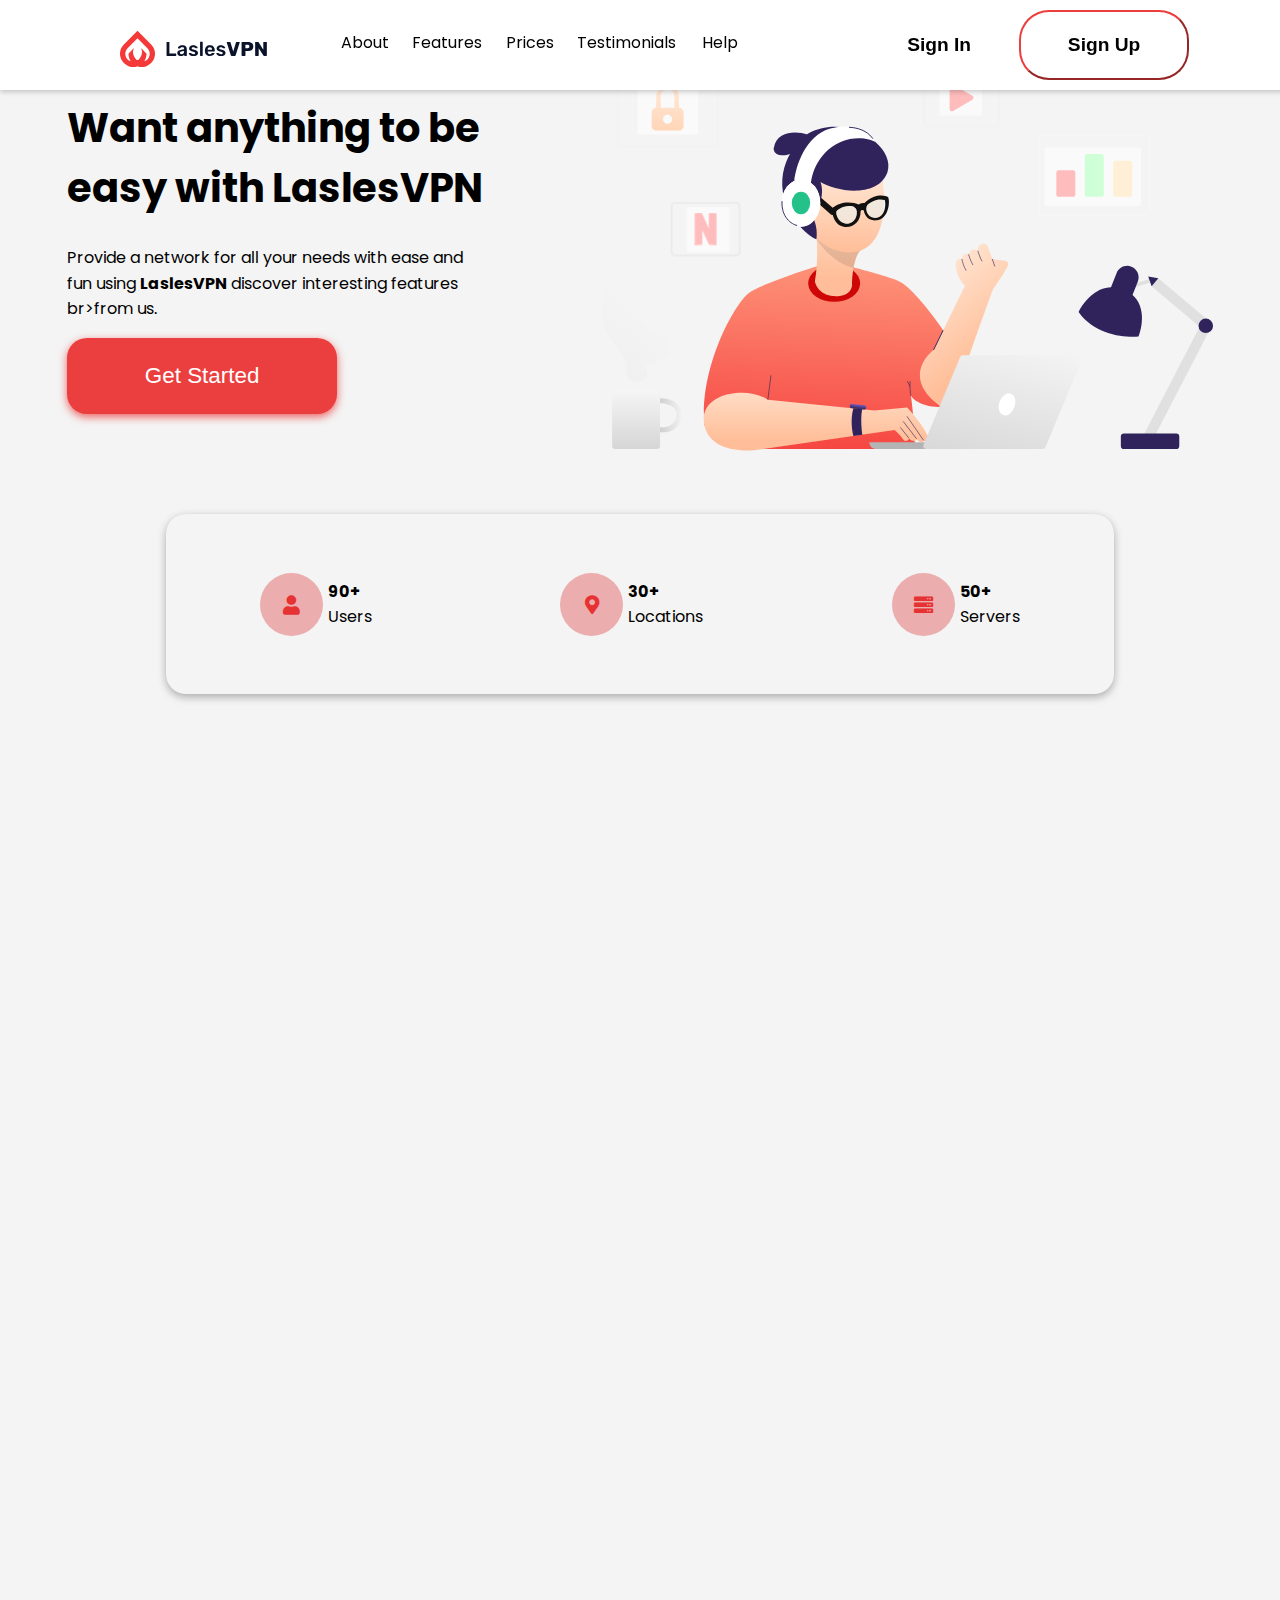
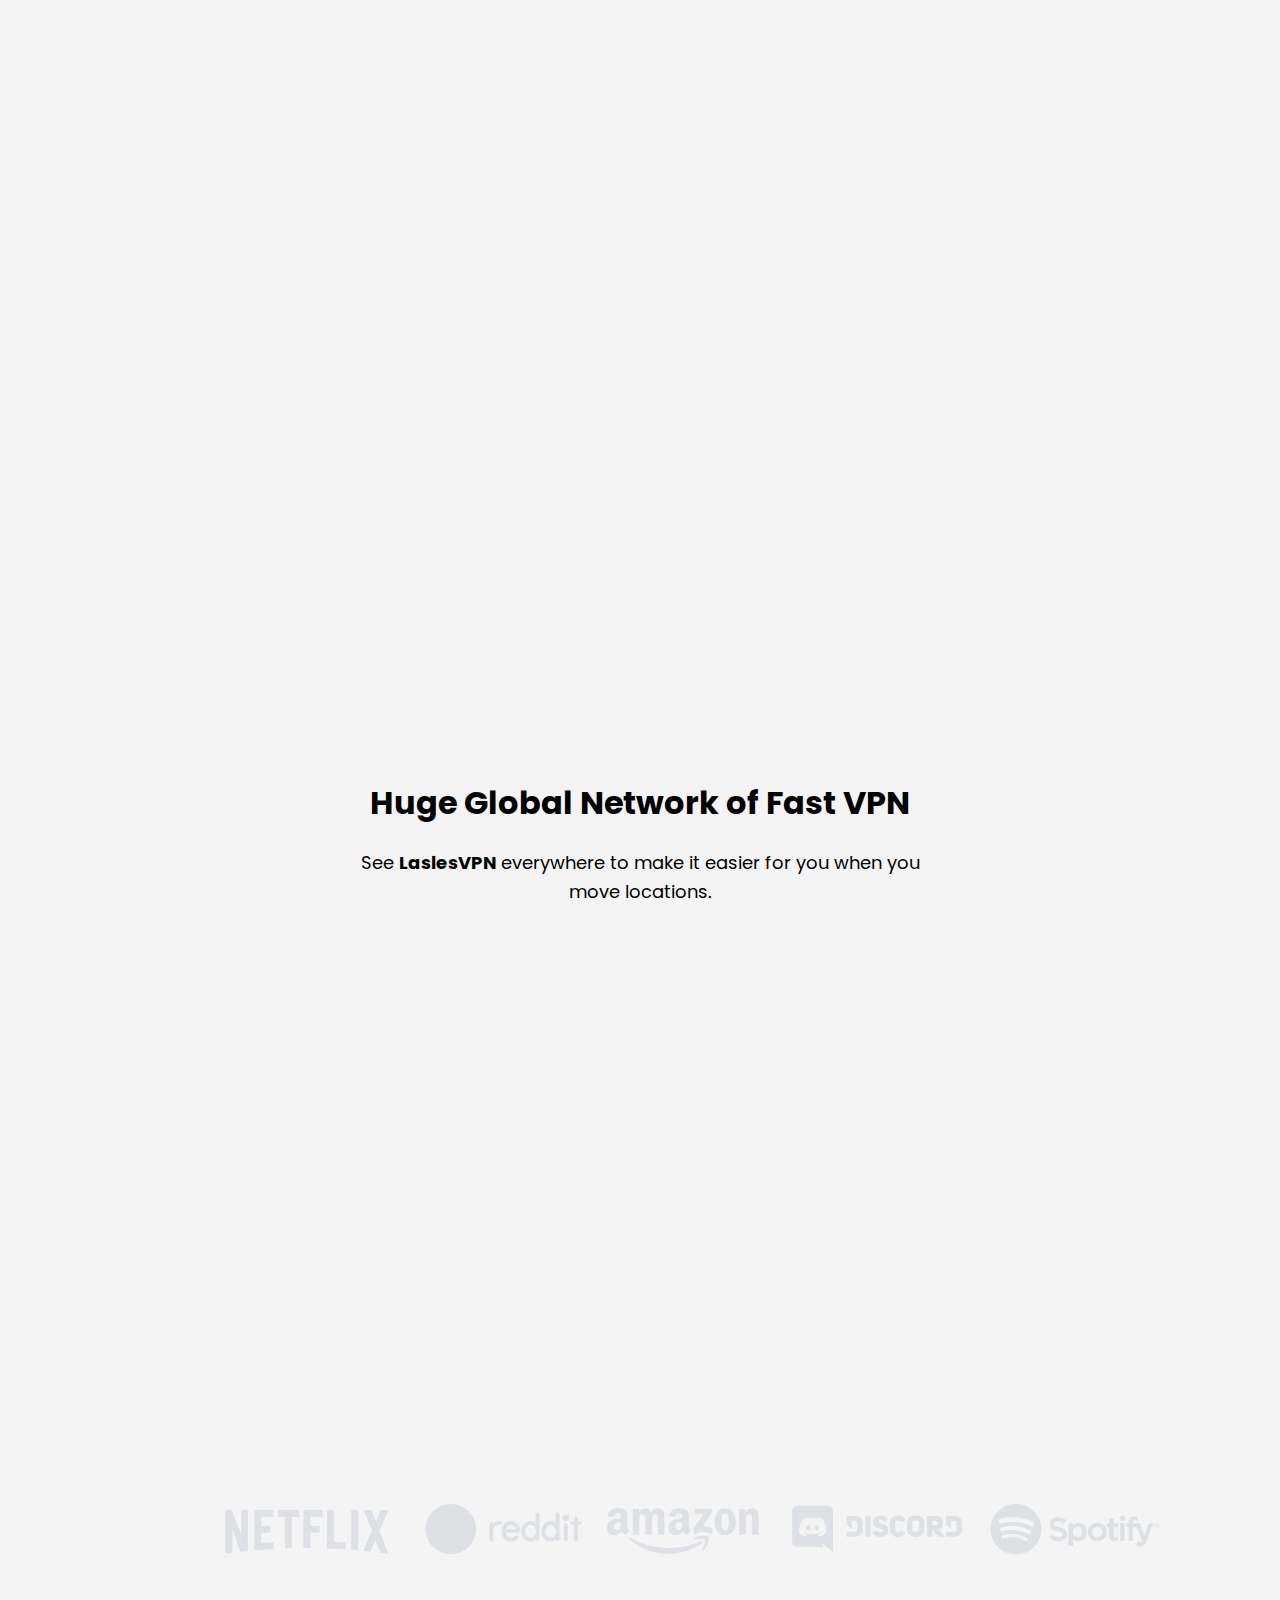
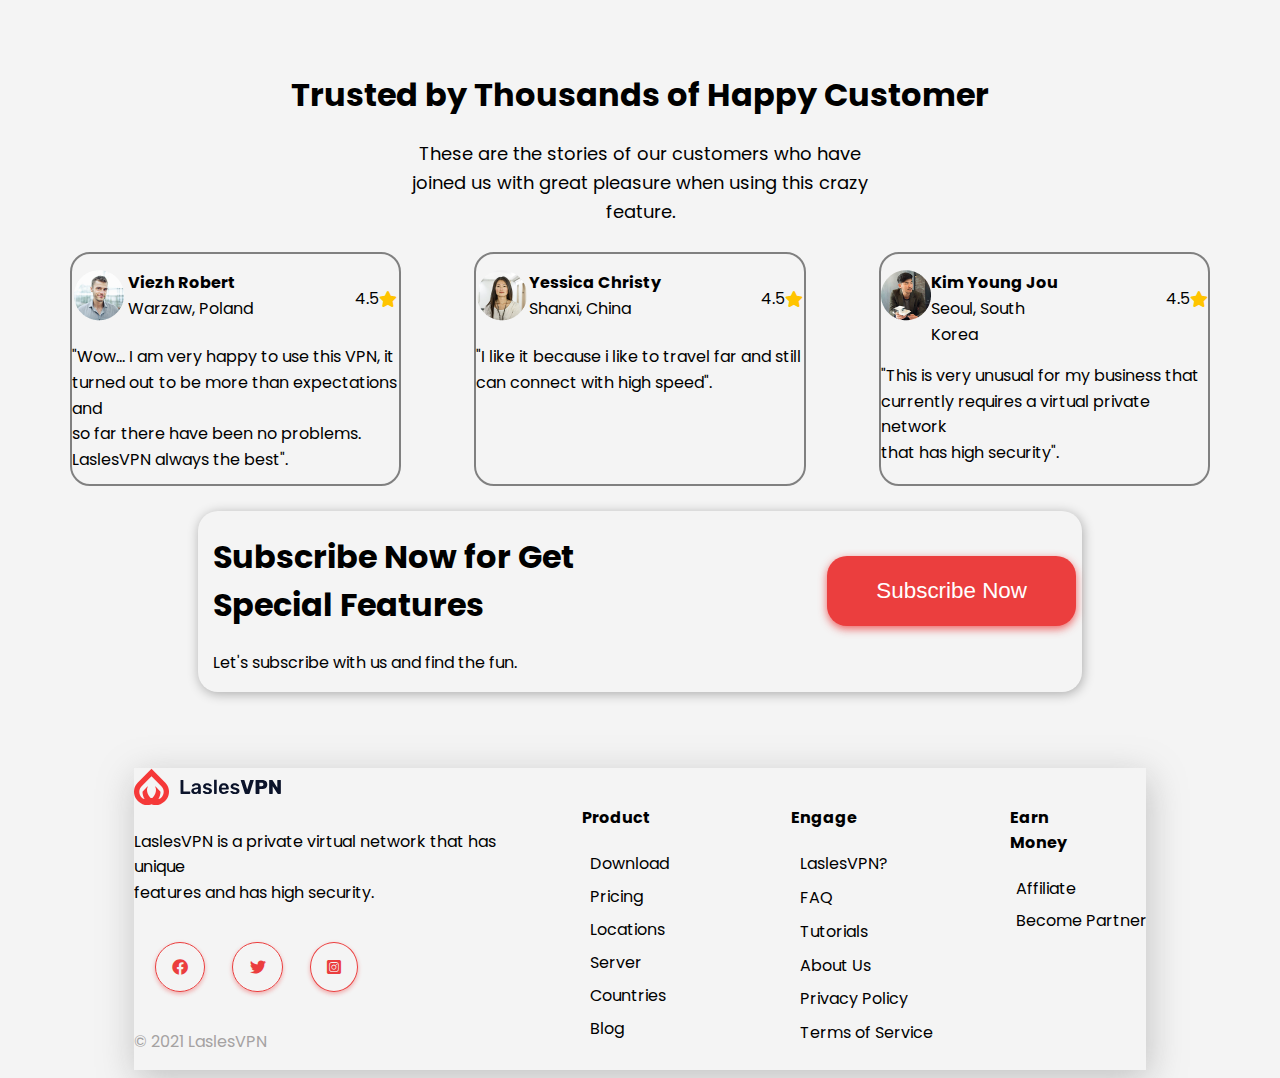
<file: index.html>
<!DOCTYPE html>
<html lang="en">
<head>
    <meta charset="UTF-8">
    <meta name="viewport" content="width=device-width, initial-scale=1.0">
    <title>Document</title>
    <link rel="stylesheet", href="style.css">
    <script src="script.js">

    </script>
    <link href="https://cdnjs.cloudflare.com/ajax/libs/font-awesome/5.15.4/css/all.min.css" rel="stylesheet">
    <link rel="stylesheet" href="https://cdnjs.cloudflare.com/ajax/libs/font-awesome/5.15.4/css/all.min.css">
    <link rel="stylesheet" href="https://cdnjs.cloudflare.com/ajax/libs/font-awesome/5.15.4/css/all.min.css">
    <link href="https://fonts.googleapis.com/css2?family=Poppins:ital,wght@0,100;0,200;0,300;0,400;0,500;0,600;0,700;0,800;0,900;1,100;1,200;1,300;1,400;1,500;1,600;1,700;1,800;1,900&display=swap" rel="stylesheet">
</head>
<body overflow-y: scroll;>
    <div class="container1">
        <div class="divInDivEmpty"></div>
        <div class="logoDiv">
            <img src="pictures/Logo.svg" alt="logo">
        </div>
        <div class="divInDivEmpty"></div>
        <div class="divInDiv">
            <a href="C:\Users\Mell\Documents\html&css\LaslesProject\entertation.html">About</a>
        </div>
        <div class="divInDiv">
            <a href="#">Features</a>
        </div>
        <div class="divInDiv">
            <a href="#">Prices</a>
        </div>
        <div class="divInDiv">
            <a href="#">Testimonials</a>
        </div>
        <div class="divInDiv">
            <a href="#">Help</a>
        </div>
        <div class="divInDivEmpty"></div>
        <div class="signUpButton">
            <button class="signInButt">Sign In</button>
        </div>
        <div class="signUpButton">
            <button class="signUpButt">Sign Up</button>
        </div>
        <div class="divInDivEmpty"></div>
    </div>
    <div class="fLargeDiv">
        <div>
            <h1 class="biggerThanDefault">Want anything to be</br>easy with LaslesVPN</h1>
            <p>Provide a network for all your needs with ease and</br>fun using <b>LaslesVPN</b> discover interesting features</br>br>from us.</p>
            <button class="getStartedButton">Get Started</button>
        </div>
        <div class="fLargeDiv">
            <img src="pictures/header-illustration.svg" alt="header illustration" class="">
        </div>
    </div>
    <div class="divWithHuman">
        <div class="circleTextus">
            <div class="circle">
                <i class="fas fa-user person"></i>
            </div>
            <div class="textus"><p><b>90+</b></br>Users</p></div>
        </div>
        <div class="circleTextus">
            <div class="circle">
                <i class="fas fa-map-marker-alt person"></i>
            </div>
            <div class="textus"><p><b>30+</b></br>Locations</p></div>
        </div>
        <div class="circleTextus">
            <div class="circle">
                <i class="fas fa-server person"></i>
            </div>
            <div class="textus"><p><b>50+</b></br>Servers</p></div>
        </div>
    </div>
    <div class="sLargeDiv">
        <div class="imgOmg">
            <img src="pictures/features-illustration.svg" alt="features-illustration">
        </div>
        <div class="sLargeDiv1">
            <div>
                <h1>We Provide Many </br>Features You Can Use</h1>
            </div>
            <div>
                <p>You can explore th features that we provide with </br> fun and have their own functions each feature.</p>
            </div>
            <ul class="feature-list">
                <li class="feature-item">
                    <i class="fas fa-check-circle checkMark"></i> Powerfull online protection.
                </li>
                <li class="feature-item">
                    <i class="fas fa-check-circle checkMark"></i> Internet without borders.
                </li>
                <li class="feature-item">
                    <i class="fas fa-check-circle checkMark"></i> Supercharged VPN.
                </li>
                <li class="feature-item">
                    <i class="fas fa-check-circle checkMark"></i> No specific time limits.
                </li>
            </ul>
        </div>
    </div>
    <div class="underFeatures">
        <h1 class="move1">Choose Your Plan</h1>
        <p class="move2">Lets's choose the package that is best for you and explore it </br>happily and cheerfully.</p>
    </div>
    <div class="mainPlanDiv">
        <div id="free" class="planItem">
            <img src="pictures/Free.svg" alt="free">
            <p><b>Free Plan</b></p>
            <ul class="planItemList">
                <li class="planItemText">
                    <i class="fas fa-check faCheckColor"></i> Unlimited Bandwich
                </li>
                <li class="planItemText">
                    <i class="fas fa-check faCheckColor"></i> Encrypted Connection
                </li>
                <li class="planItemText">
                    <i class="fas fa-check faCheckColor"></i> No Traffic Logs
                </li>
                <li class="planItemText">
                    <i class="fas fa-check faCheckColor"></i> Works On All Devices
                </li>
            </ul>
            <div class="freeItemPrice">
                <h3>Free</h3>
            </div>
            <div>
                <button class="selectPlanButton">Select</button>
            </div>
        </div>
        <div id="standart" class="planItem">
            <img src="pictures/Free.svg" alt="free">
            <p><b>Standart Plan</b></p>
            <ul class="planItemList">
                <li class="planItemText">
                    <i class="fas fa-check faCheckColor"></i> Unlimited Bandwich
                </li>
                <li class="planItemText">
                    <i class="fas fa-check faCheckColor"></i> Encrypted Connection
                </li>
                <li class="planItemText">
                    <i class="fas fa-check faCheckColor"></i> No Traffic Logs
                </li>
                <li class="planItemText">
                    <i class="fas fa-check faCheckColor"></i> Works On All Devices
                </li>
                <li class="planItemText">
                    <i class="fas fa-check faCheckColor"></i> Connect Anyware
                </li>
            </ul>
            <div class="standartItemPrice">
                <h3>$9 <span class="greySpan">/ mo</span></h3>
            </div>
            <div>
                <button class="selectPlanButton">Select</button>
            </div>
        </div>
        <div id="standart" class="planItem">
            <img src="pictures/Free.svg" alt="free">
            <p><b>Premium Plan</b></p>
            <ul class="planItemList">
                <li class="planItemText">
                    <i class="fas fa-check faCheckColor"></i> Unlimited Bandwich
                </li>
                <li class="planItemText">
                    <i class="fas fa-check faCheckColor"></i> Encrypted Connection
                </li>
                <li class="planItemText">
                    <i class="fas fa-check faCheckColor"></i> No Traffic Logs
                </li>
                <li class="planItemText">
                    <i class="fas fa-check faCheckColor"></i> Works On All Devices
                </li>
                <li class="planItemText">
                    <i class="fas fa-check faCheckColor"></i> Connect Anyware
                </li>
                <li class="planItemText">
                    <i class="fas fa-check faCheckColor"></i> Get New Features
                </li>
            </ul>
            <div class="premiumItemPrice">
                <h3>$12 <span class="greySpan">/ mo</span></h3>
            </div>
            <div>
                <button class="selectPlanButton">Select</button>
            </div>
        </div>
    </div>
    <div class="underFeatures">
        <h1>Huge Global Network of Fast VPN</h1>
        <p>See <b>LaslesVPN</b> everywhere to make it easier for you when you </br>move locations.</p>
    </div>
    <div class="fix">
        <img src="pictures/huge-global-illustration.svg" alt="huge-global-illustration" class="hugeIll">
        <div class="companyLogos">
            <img src="pictures/Netflix.png" alt="netflix" class="companyLogosEach">
            <img src="pictures/Reddit.png" alt="reddit" class="companyLogosEach">
            <img src="pictures/Amazon.png" alt="amazon" class="companyLogosEach">
            <img src="pictures/Discord.png" alt="discord" class="companyLogosEach">
            <img src="pictures/Spotify.png" alt="spotify" class="companyLogosEach">
        </div>
    </div>
    <div class="underFeatures">
        <h1>Trusted by Thousands of Happy Customer</h1>
        <p>These are the stories of our customers who have </br>joined us with great pleasure when using this crazy </br>feature.</p>
    </div>
    <div class="feedbacksMain">
        <div class="feedback">
            <div class="avatarWithInfo">
                <div class="avatar">
                    <img src="pictures/viezh.png" alt="viezh">
                </div>
                <div class="name1">
                    <p class="name"><b>Viezh Robert</b></p>
                    <p class="location">Warzaw, Poland</p>
                </div>
                <div class="rating">
                    <p>4.5</p>
                    <i class="fas fa-star star-color"></i>
                </div>
            </div>
            <div class="feedText">
                <p>"Wow... I am very happy to use this VPN, it</br> turned out to be more than expectations and</br> so far there have been no problems.</br> LaslesVPN always the best".</p>
            </div>
        </div>
        <div class="feedback">
            <div class="avatarWithInfo">
                <div class="avatar">
                    <img src="pictures/yessica.png" alt="yessica">
                </div>
                <div class="name1">
                    <p class="name"><b>Yessica Christy</b></p>
                    <p class="location">Shanxi, China</p>
                </div>
                <div class="rating">
                    <p>4.5</p>
                    <i class="fas fa-star star-color"></i>
                </div>
            </div>
            <div class="feedText">
                <p>"I like it because i like to travel far and still</br> can connect with high speed".</p>
            </div>

        </div>
        <div class="feedback">
            <div class="avatarWithInfo">
                <div class="avatar">
                    <img src="pictures/kim.png" alt="kim">
                </div>
                <div class="name1">
                    <p class="name"><b>Kim Young Jou</b></p>
                    <p class="location">Seoul, South Korea</p>
                </div>
                <div class="rating">
                    <p>4.5</p>
                    <i class="fas fa-star star-color"></i>
                </div>
            </div>
            <div class="feedText">
                <p>"This is very unusual for my business that</br> currently requires a virtual private network</br> that has high security".</p>
            </div>
        </div>
    </div>
    <div class="subscribe">
        <div class="subscribeText">
            <h1>Subscribe Now for Get</br> Special Features</h1>
            <p>Let's subscribe with us and find the fun.</p>
        </div>
        <div class="subscribeDiv">
            <button class="getStartedButton1">Subscribe Now</button>
        </div>
    </div>
    <div class="mainBotDiv">
        <div class="social">
            <img src="pictures/Logo.svg" alt="logo">
            <p>LaslesVPN is a private virtual network that has unique</br> features and has high security.</p>
            <div class="socialLinks">
                <i class="fab fa-facebook linkIcon" id="facebook"></i>
                <i class="fab fa-twitter linkIcon" id="twitter"></i>
                <i class="fab fa-instagram-square linkIcon" id="instagram"></i>
            </div>
            <p><span class="greySpan">© 2021 LaslesVPN</span></p>
        </div>
        <div class="linkLists">
            <ul class="productLinks">
                <h4>Product</h4>
                <li class="eachLink"><a href="#">Download</a></li>
                <li class="eachLink"><a href="#">Pricing</a></li>
                <li class="eachLink"><a href="#">Locations</a></li>
                <li class="eachLink"><a href="#">Server</a></li>
                <li class="eachLink"><a href="#">Countries</a></li>
                <li class="eachLink"><a href="#">Blog</a></li>
            </ul>
            <ul class="engageLinks">
                <h4>Engage</h4>
                <li class="eachLink"><a href="#">LaslesVPN?</a></li>
                <li class="eachLink"><a href="#">FAQ</a></li>
                <li class="eachLink"><a href="#">Tutorials</a></li>
                <li class="eachLink"><a href="#">About Us</a></li>
                <li class="eachLink"><a href="#">Privacy Policy</a></li>
                <li class="eachLink"><a href="#">Terms of Service</a></li>
            </ul>
            <ul class="earnLinks">
                <h4>Earn Money</h4>
                <li class="eachLink"><a href="#">Affiliate</a></li>
                <li class="eachLink"><a href="#">Become Partner</a></li>
            </ul>
        </div>
    </div>
</body>
</html>
</file>
<file: style.css>
body {
    background-color: #f4f4f4;
    font-family: 'Poppins', sans-serif;
}

h1 {
    color: #000;
}

.biggerThanDefault {
    font-size: 250%;
}

b {
    color: #000;
}

p {
    color: #000;
    line-height: 1.6;
    font-size: 100%;
}

.container1 {
    display: flex;
    justify-content: space-around;
    align-items: center;
    gap: 0;
    width: 100%;
    padding: 10px;
    position: fixed; /* Фиксированное позиционирование */
    top: 0; /* Расположить вверху страницы */
    left: 0; /* Расположить слева страницы */
    z-index: 1000; /* Обеспечить, чтобы блок находился поверх других элементов */
    box-shadow: 0 2px 5px rgba(0, 0, 0, 0.2); /* Тень для визуального отделения */
    background-color: #ffffff;
    transition: border-bottom 1s ease, box-shadow 1s ease;
}

.container1.active {
    border-bottom: 3px solid rgb(235, 62, 62);
    box-shadow: 0 1px 4px rgb(235, 62, 62, 0.4);
}

.divInDiv {
    text-align: center;
    width: 7.5%;
    margin: 0 auto;
    padding: 0.75%;
    min-height: 30px;
    max-height: 20px;
}

.divInDivEmpty {
    width: 10%;
    margin: 0 auto;
    padding: 1%;
    min-height: 30px;
    max-height: 25px;
}

.fLargeDiv {
    display: flex;
    justify-content: space-around;
    align-items: center;
    margin-top: 2.7%;
    opacity: 0; /* Скрыто по умолчанию */
    transform: translateX(-100px); /* Начальная позиция (слева) */
    transition: transform 1s ease, opacity 1s ease; /* Плавная анимация */
}

.fLargeDiv.visible {
    opacity: 1; /* Появляется */
    transform: translateX(0); /* Переход к нормальной позиции */
}

.signUpButton {
}

.signUpButt {
    background-color: white;
    border-color: rgb(235, 62, 62);
    border-radius: 30px;
    width: 170px;
    height: 70px;
    cursor: pointer; /* Курсор руки при наведении */
    display: inline-block;
    font-size: larger;
    font-weight: bolder;
    transition: background-color 0.3s ease, color 0.2s ease;
    transition: box-shadow 0.3 s ease;
}

.signUpButt:hover {
    background-color: rgb(235, 62, 62);
    color: white;
    box-shadow: 0 3px 8px rgb(0, 0, 0, 0.3);
}

.signInButt {
    background-color: white;
    border-radius: 30px;
    border: transparent;
    color: black;
    width: 160px;
    height: 70px;
    cursor: pointer; /* Курсор руки при наведении */
    display: inline-block;
    font-size: larger;
    font: bolder;
    font-weight: bolder;
    transition: border 0.3s ease
}

.signInButt:hover {
    border: 1px solid rgb(235, 62, 62);;
    color: rgb(235, 62, 62);
}

.logoDiv{
    margin-top: auto;
    text-align: center;
    width: 7.5%;
    margin: 0 auto;
    padding: 0.75%;
    min-height: 30px;
    max-height: 20px;
}

.getStartedButton {
    background-color: rgb(235, 62, 62);
    max-height: 1%;
    padding: 6%;
    width: 65%;
    color: white;
    font-size: 140%;
    font-weight: 150%;
    cursor: pointer;
    border-radius: 20px;
    box-shadow: 0 3px 8px rgb(235, 62, 62, 0.8);
    border: transparent;
    transition: scale 0.6s ease, box-shadow 0.8s ease;
}

.getStartedButton:hover {
    box-shadow: 0 3px 8px rgb(0, 0, 0, 0.7);
    scale: 103%;
}

.circle {
    background-color: #ebadad;
    width: 7vh;
    height: 7vh;
    border-radius: 50%;
    display: flex;
    justify-content: center; /* Центрирование по горизонтали */
    align-items: center; /* Центрирование по вертикали */
    margin: 0 auto; /* Центрирование круга */
}

.textus {
    text-align: left;
    margin-left: 5px;
}

.circleTextus {
    display: flex;
    align-items: center;
    text-align: center;
}

.person {
    color: rgb(230, 50, 50);
    font-size: larger;
}

.divWithHuman{
    display: flex;
    justify-content: space-around;
    align-items: center;
    width: 75%;
    max-height: none;
    height: 20vh;
    margin-top: 5%;
    margin-left: 12.5%;
    border-radius: 20px;
    box-shadow: 0 3px 8px rgba(0, 0, 0, 0.3);
    opacity: 0; /* Скрыто по умолчанию */
    transform: translateY(40px); /* Начальная позиция (слева) */
    transition: transform 1s ease, opacity 1s ease; /* Плавная анимация */
}

.divWithHuman.visible {
    opacity: 1; /* Появляется */
    transform: translateY(0); /* Переход к нормальной позиции */
}

.sLargeDiv {
    display: flex;
    justify-content: space-around;
    align-items: center;
    margin-top: 0%;
    padding: 5%;
    padding-top: 0%;
}

.sLargeDiv1 {
    display: flex;
    justify-content: space-around;
    align-items: left;
    margin-top: 5%;
    flex-direction: column;
    margin-right: 13.5%;
    padding-top: 2%;
    opacity: 0; /* Скрыто по умолчанию */
    transform: translateX(-50px); /* Начальная позиция (слева) */
    transition: transform 1s ease, opacity 1s ease; /* Плавная анимация */
}

.sLargeDiv1.visible {
    opacity: 1; /* Появляется */
    transform: translateX(0); /* Переход к нормальной позиции */
}

.sLargeDiv6{
    display: flex;
    justify-content: space-around;
    align-items: center;
    text-align: left;
}

.imgOmg {
    display: flex;
    justify-content: space-around;
    align-items: center;
    margin-top: 8%;
    padding: 5%;
    margin-left: 10%;
    opacity: 0; /* Скрыто по умолчанию */
    transform: translateY(50px); /* Начальная позиция (слева) */
    transition: transform 0.8s ease, opacity 0.5s ease; /* Плавная анимация */
}

.imgOmg.visible {
    opacity: 1; /* Появляется */
    transform: translateX(0); /* Переход к нормальной позиции */
}

.move1 {
    margin-top: -8%;
    opacity: 0; /* Скрыто по умолчанию */
    transform: translateX(-100px); /* Начальная позиция (слева) */
    transition: transform 1s ease, opacity 1s ease; /* Плавная анимация */
}

.move1.visible{
    opacity: 1; /* Появляется */
    transform: translateX(0); /* Переход к нормальной позиции */
}

.move2 {
    margin-bottom: 6%;
    opacity: 0; /* Скрыто по умолчанию */
    transform: translateX(100px); /* Начальная позиция (слева) */
    transition: transform 1s ease, opacity 1s ease; /* Плавная анимация */
}

.move2.visible {
    opacity: 1; /* Появляется */
    transform: translateX(0); /* Переход к нормальной позиции */
}

.checkMark {
    color: rgb(21, 175, 80);
}

.feature-list {
    margin-right: 10%;
    list-style-type: none;
    align-items: start;
    padding-left: 0%;
}

.feature-item {
    padding: 5%;
}

.underFeatures {

margin-top: 6%;
    text-align: center;
    p {
        font-size: large;
    }
}

.mainPlanDiv {
    display: flex;
    justify-content: space-around;
    text-align: center;
    margin-left: 7%;
    margin-right: 10%;
    width: 87%;
    margin-top: -3%;
}

.planItem {
    border: 2px solid grey;
    border-radius: 15px;
    font-size: large;
    padding: 4%;
    margin: 0;
    opacity: 0; /* Скрыто по умолчанию */
    transform: translateX(-50px); /* Начальная позиция (слева) */
    transition: transform 0.8s ease, opacity 0.5s ease; /* Плавная анимация */
}

#free.visible {
    opacity: 1;
    transform: translateX(0); /* Переход к нормальной позиции */
}

#standart.visible {
    opacity: 1;
    transform: translateX(0); /* Переход к нормальной позиции */
}

#premium.visible {
    opacity: 1;
    transform: translateX(0); /* Переход к нормальной позиции */
}

.planItemList {
    list-style-type: none;
    padding-left: 20%;
    padding-right: 20%;
    width: 100%;
    margin-left: -2%;
}

.faCheckColor {
    color: rgb(21, 175, 80);
}

.planItemText {
    margin: 7%;
    font-size: smaller;
    text-align: left;
    margin-left: -20%;
    width: 140%;
}

.freeItemPrice {
    margin-top: 61%;
    margin-bottom: -40%;
}

.standartItemPrice {
    margin-top: 40%;
    margin-bottom: -40%;
}

.premiumItemPrice {
    margin-top: 20%;
    margin-bottom: -40%;
}

.greySpan {
    color:#a5a2a2;
    font-stretch: condensed;
}

.selectPlanButton {
    padding: 9%;
    width: 140%;
    margin-top: 50%;
    margin-left: -20%;
    margin-bottom: -20%;
    border-radius: 30px;
    cursor: pointer;
    color: red;
    font-weight: bold;
    background-color: transparent;
    font-size: 95%;
    border: 2px solid red;
}

.selectPLanButton:hover {
    background-color: rgba(255, 0, 0, 0.1);
}

.fix {
    display: flex;
    justify-content: space-around;
    align-items: center;
    flex-direction: column;
}

.hugeIll {
    opacity: 0;
}

.hugeIll.visible {
    opacity: 1;
    transition: opacity 2s ease;
}

.companyLogos {
    display: flex;
    align-items: center; 
}

.companyLogosEach {
    margin: 1%;
}

.feedbacksMain {
    display: flex;
    justify-content: space-around;
    align-items: center;
    margin: 2%
}

.feedback {
    display: block;
    border: 2px solid grey;
    border-radius: 20px;
    width: 27%;
    height: 230px;
}

.avatar {

}

.avatarWithInfo {
    display: flex;
    justify-content: space-around;
    align-items: flex-start;
    margin-top: 5%;
}

.name {
    display: flex;
    flex-direction: column;
    justify-content: space-between;
    margin: 0;
    padding: 0%;
    text-align: left;
}

.name1 {
    display: flex;
    flex-direction: column;
    justify-content: space-between;
    margin: 0;
    padding: 0%;
    text-align: left;
    margin-right: 30%;
}

.location {
    margin: 0;
    padding: 0%;
}

.star-color {
    color: rgb(255, 196, 0)
}

.rating {
    display: flex;
    justify-content: space-around;
    align-items: center;
}

.subscribe {
    width: 70%;
    margin-left: 15%;
    box-shadow: 1px 2px 12px rgba(0, 0, 0, 0.3);
    display: flex;
    justify-content: space-around;
    border-radius: 20px;
}

.getStartedButton1 {
    background-color: rgb(235, 62, 62);
    height: 70px;
    padding: 6%;
    width: 165%;
    color: white;
    font-size: 140%;
    font-weight: 150%;
    cursor: pointer;
    border-radius: 20px;
    border: transparent;
    box-shadow: 0 3px 8px rgb(235, 62, 62, 0.8);
    transition: scale 0.6s ease, box-shadow 0.8s ease;
}

.getStartedButton1:hover {
    box-shadow: 0 3px 8px rgb(0, 0, 0, 0.7);
    scale: 103%;
}

.subscribeDiv {
    display: flex;
    flex-direction: column;
    margin-top: 5%;
    margin-left: 5%;
    margin-right: 10%;
}

.subscribeText {
    margin-right: 20%;
}

.mainBotDiv {
    box-shadow: 2px 9px 35px rgba(117, 117, 117, 0.4);
    width: 80%;
    margin-top: 6%;
    margin-left: 10%;
    display: flex;
    justify-content: space-around;
    align-items: center;
}

.social {
}

.linkLists {
    display: flex;
    justify-content: space-around;
    align-items: flex-start;
    margin-right: 15%;
}

.productLinks {
    list-style-type: none;
    margin-right: 20%;
}

.engageLinks {
    list-style-type: none;
    margin-right: 20%;
}

.earnLinks {
    list-style-type: none;
    margin-bottom: 25%;
}

.eachLink {
    width: 240%;
    margin: 10%;
}

a {
    text-decoration: none;
    color: black;
}

a:hover {
    color: rgb(235, 62, 62);
}

.socialLinks {
    padding: 5%;
    width: 50%;
    display: flex;
    justify-content: space-between;
    margin-right: 50%;
}

.linkIcon {
    border: 1px solid rgb(235, 62, 62);
    color: rgb(235, 62, 62);
    padding: 8%;
    border-radius: 50%;
    cursor: pointer;
    box-shadow: 0 2px 4px rgba(235, 62, 62, 0.4);
    transition: scale 0.6s ease, box-shadow 0.6s ease;
}

.linkIcon:hover {
    scale: 108%;
    box-shadow: 0 6px 12px rgba(235, 62, 62, 0.5);
}

#facebook {

}

#twitter {

}

#instagram {

}

.feedText {

}

.imageDiv {

}

.logoSettings {

}

.displayBlock {
    position: relative;
    border: 1px solid #000;
    text-align: center;
    width: 10%;
    margin: 0 auto;
    padding: 1%;
    display: block;
    text-decoration: none;
    border-bottom: 1px solid #ddd;
}

::-webkit-scrollbar {
    display: none; /* Полностью скрываем скроллбар */
}
</file>
